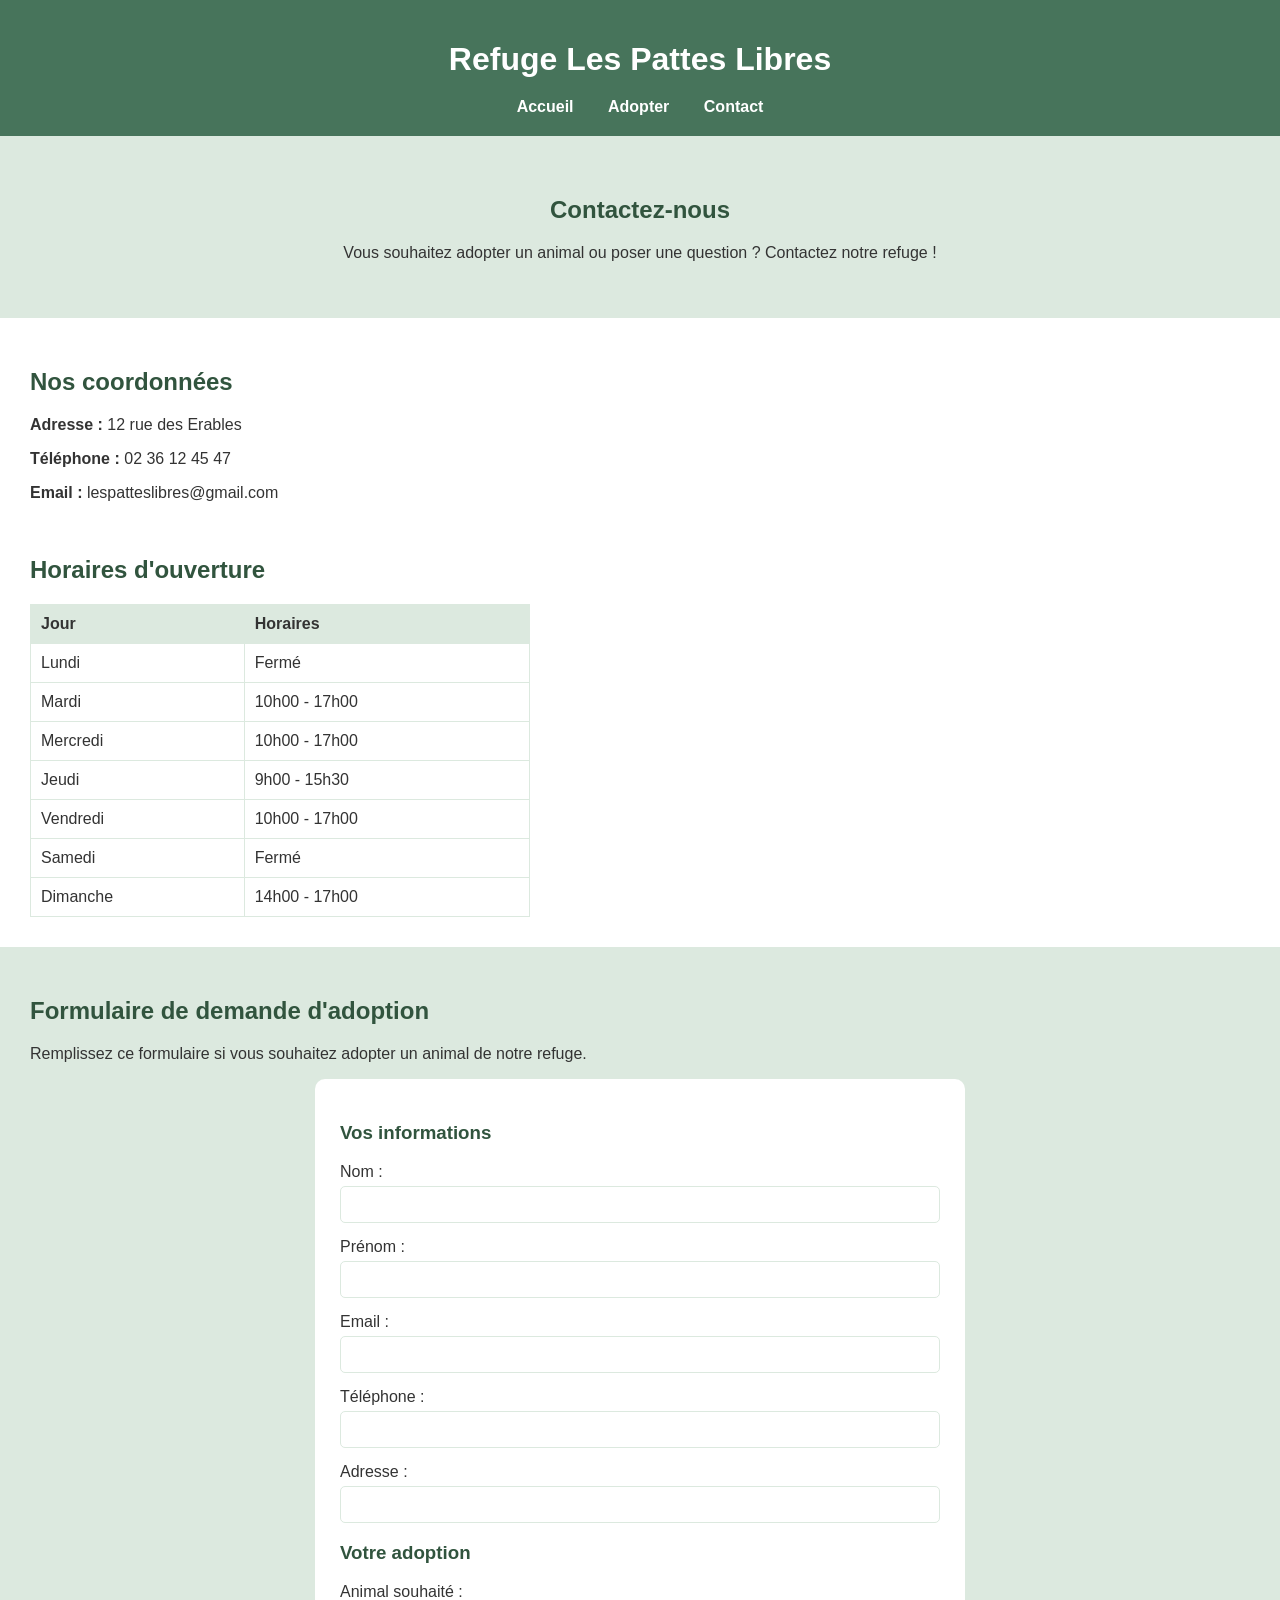
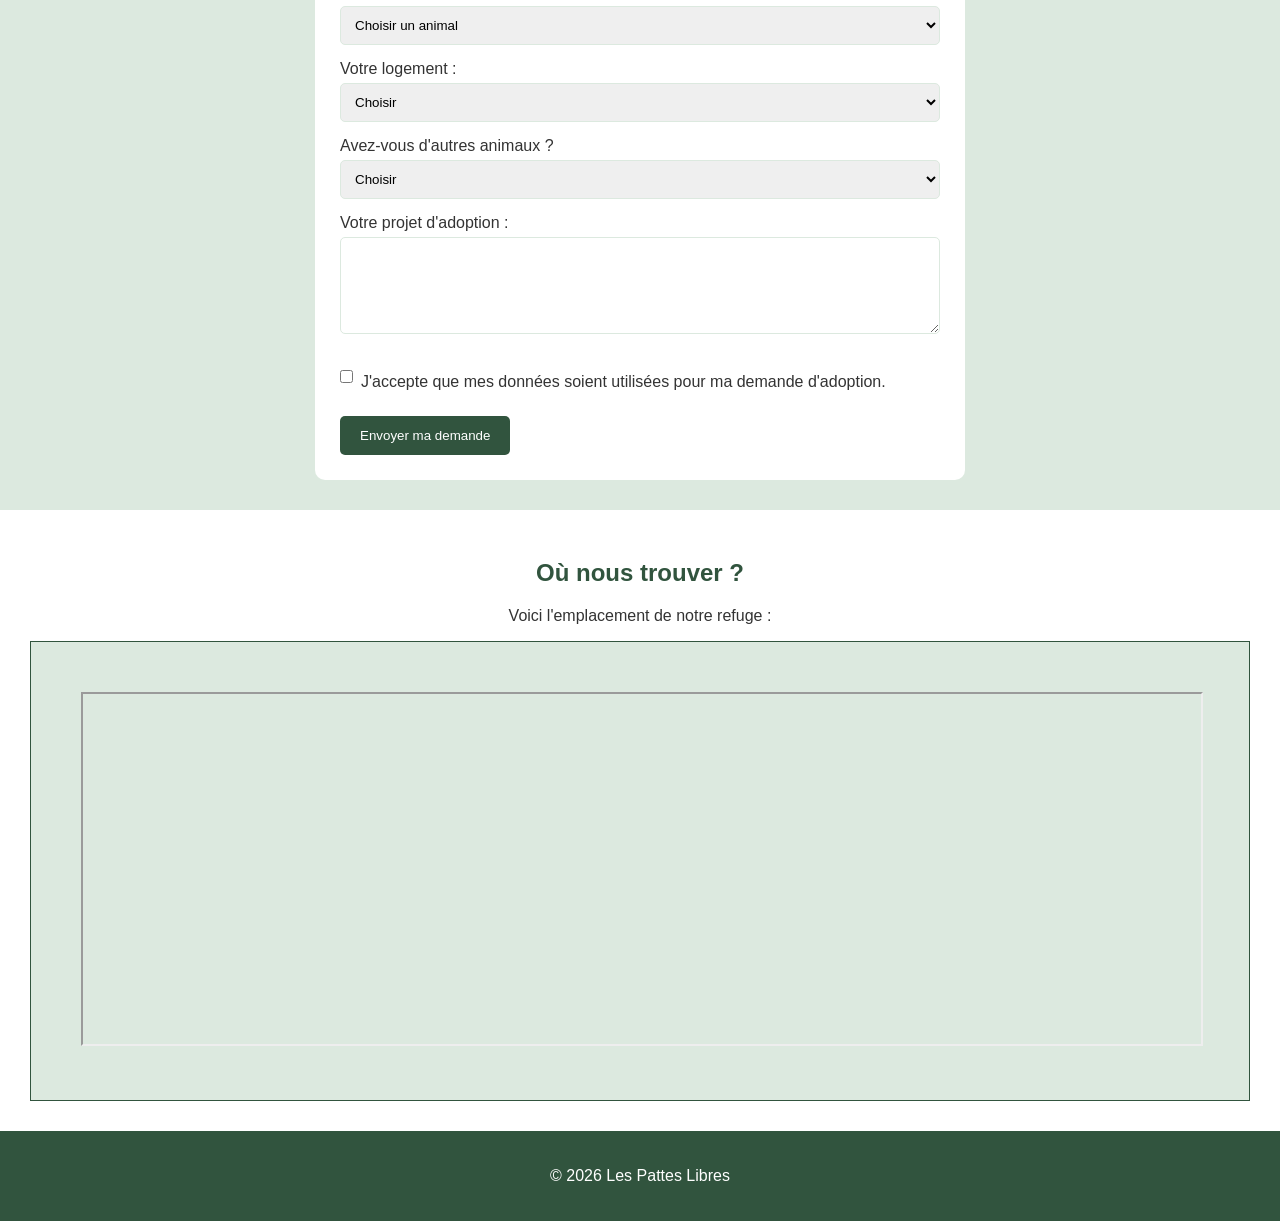
<file: index.html>
<!DOCTYPE html>
<html lang="fr">

<head>
    <meta charset="UTF-8">
    <meta name="viewport" content="width=device-width, initial-scale=1.0">
    <title>Contact - Les Pattes Libres</title>
    <link rel="stylesheet" href="style.css">
</head>

<body>

<header>

<h1>Refuge Les Pattes Libres</h1>

  <nav>
      <a href="index.html">Accueil</a>
      <a href="adopter.html">Adopter</a>
      <a href="contact.html">Contact</a>
  </nav> 

</header>

<main>

<section class="bienvenue">
<h2>Contactez-nous</h2>
<p>
Vous souhaitez adopter un animal ou poser une question ?
Contactez notre refuge !
</p>
</section>

<section class="informations">
<h2>Nos coordonnées</h2>
  <p><strong>Adresse :</strong> 12 rue des Erables</p>
  <p><strong>Téléphone :</strong> 02 36 12 45 47</p>
  <p><strong>Email :</strong> lespatteslibres@gmail.com</p>

  <br>

<h2>Horaires d'ouverture</h2>

<table>
  <tr>
      <th>Jour</th>
      <th>Horaires</th>
  </tr>
  
  <tr>
      <td>Lundi</td>
      <td>Fermé</td>
  </tr>
  <tr>
      <td>Mardi</td>
      <td>10h00 - 17h00</td>
  </tr>
  <tr>
      <td>Mercredi</td>
      <td>10h00 - 17h00</td>
  </tr>
  <tr>
      <td>Jeudi</td>
      <td>9h00 - 15h30</td>
  </tr>
  <tr>
      <td>Vendredi</td>
      <td>10h00 - 17h00</td>
  </tr>
  <tr>
      <td>Samedi</td>
      <td>Fermé</td>
  </tr>
  <tr>
      <td>Dimanche</td>
      <td>14h00 - 17h00</td>
  </tr>
</table>
</section>

<section class="adoption">
<h2>Formulaire de demande d'adoption</h2>

<p>
Remplissez ce formulaire si vous souhaitez adopter un animal de notre refuge.
</p>

<form action="#" method="post">

<h3>Vos informations</h3>

<label for="nom">Nom :</label>
<input type="text" id="nom" name="nom" required>
<label for="prenom">Prénom :</label>
<input type="text" id="prenom" name="prenom" required>
<label for="email">Email :</label>
<input type="email" id="email" name="email" required>
<label for="telephone">Téléphone :</label>
<input type="tel" id="telephone" name="telephone" required>
<label for="adresse">Adresse :</label>
<input type="text" id="adresse" name="adresse" required>                

<h3>Votre adoption</h3>

<label for="animal">Animal souhaité :</label>

<select id="animal" name="animal" required>
    <option value="">Choisir un animal</option>
    <option value="max">Max - Chien</option>
    <option value="rex">Rex - Chien</option>
    <option value="bella">Bella - Chienne</option>
    <option value="luna">Luna - Chatte</option>
    <option value="simba">Simba - Chat</option>
    <option value="milo">Milo - Chat</option>
</select>


</select>

<label for="logement">Votre logement :</label>
<select id="logement" name="logement" required>
    <option value="">Choisir</option>
    <option value="maison">Maison</option>
    <option value="appartement">Appartement</option>
</select>

<label for="animaux">Avez-vous d'autres animaux ?</label>
<select id="animaux" name="animaux" required>
    <option value="">Choisir</option>
    <option value="oui">Oui</option>
    <option value="non">Non</option>
</select>

<label for="projet">Votre projet d'adoption :</label>
<textarea id="projet" name="projet" rows="5" required></textarea>

<div class="accord">
<input type="checkbox" id="accord" name="accord" required>
<label for="accord">
J'accepte que mes données soient utilisées pour ma demande d'adoption.
</label>
</div>

<button type="submit">Envoyer ma demande</button>

</form>
</section>

<section class="localisation">
<h2>Où nous trouver ?</h2>

<p>Voici l'emplacement de notre refuge :</p>

<div class="plan">
    <iframe
        src=https://www.google.com/maps?q=Chartres,France&output=embed 
        width= 100%
        height=350
        title="Plan d'accès au refuge Les Pattes Libres à Chartres">
    </iframe>
</div>
</section>

</main>

<footer>
         <p>© 2026 Les Pattes Libres</p>

</body>
</html>
</file>
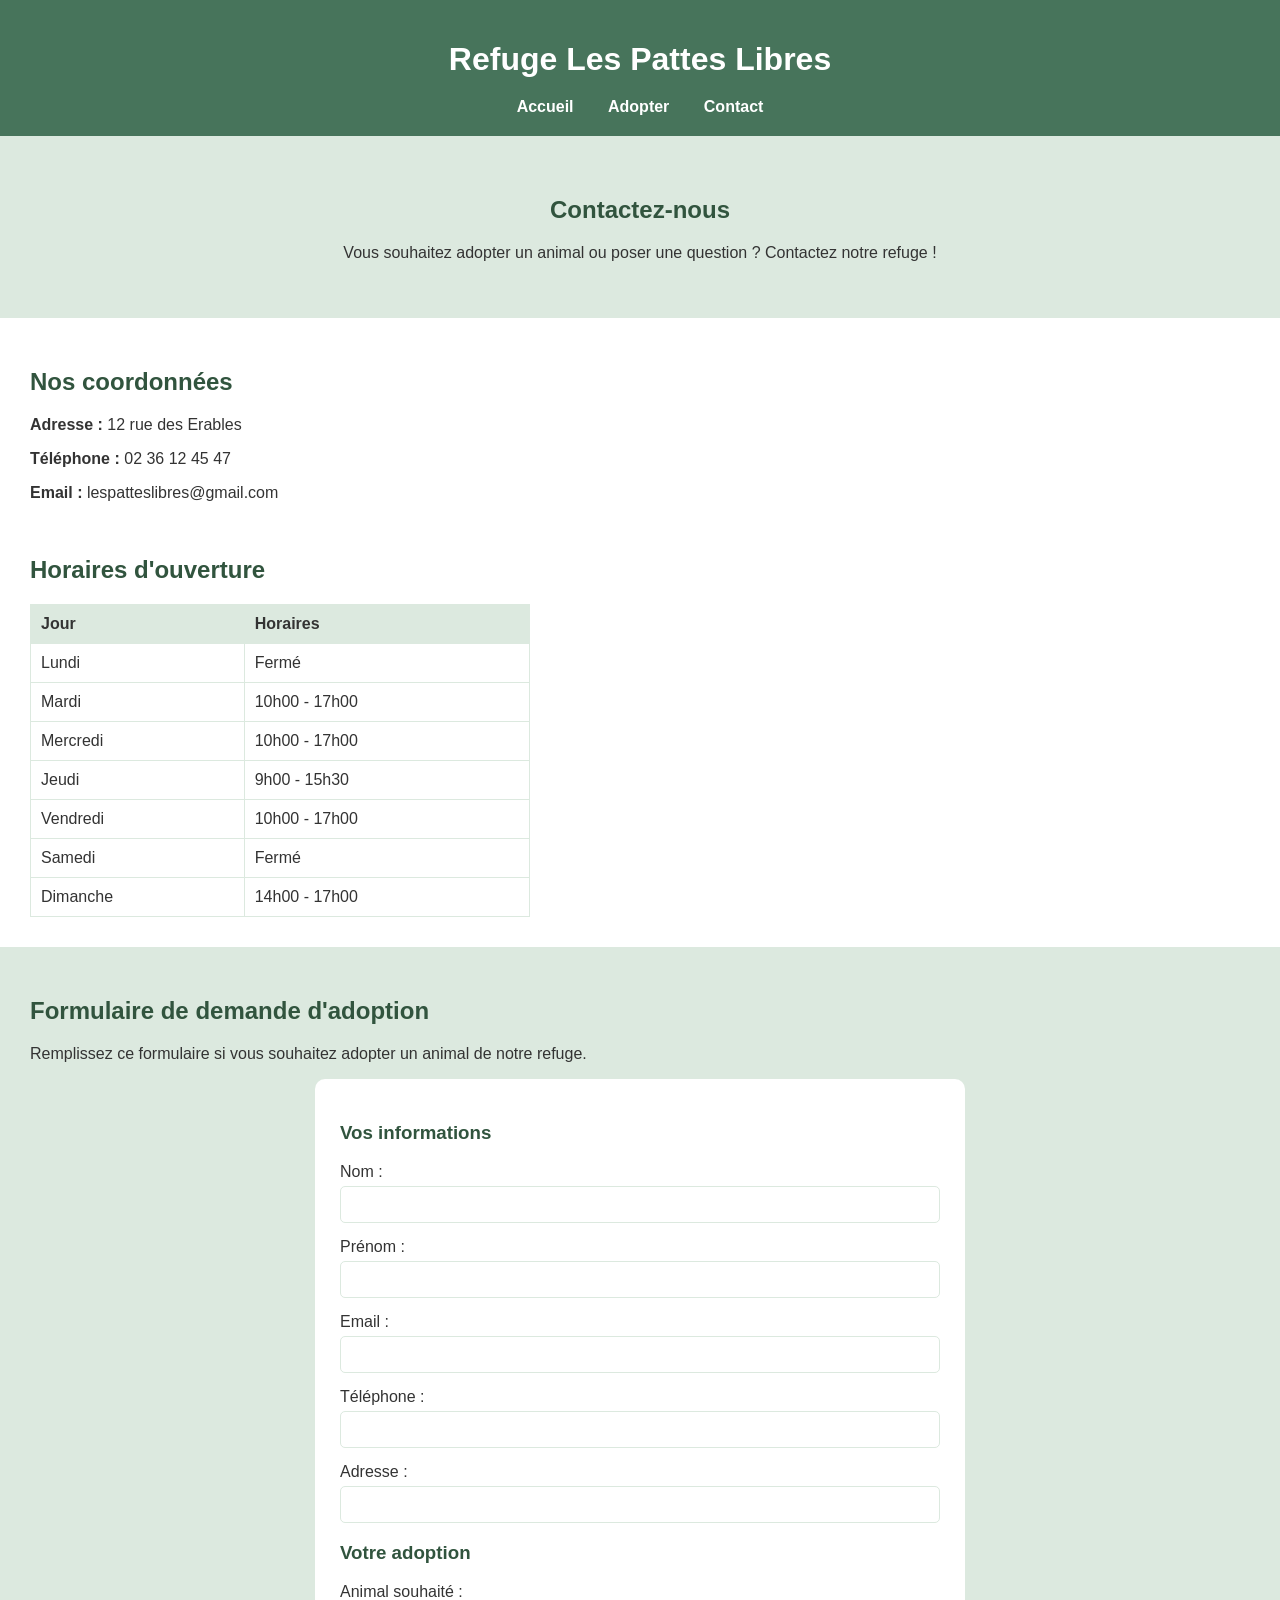
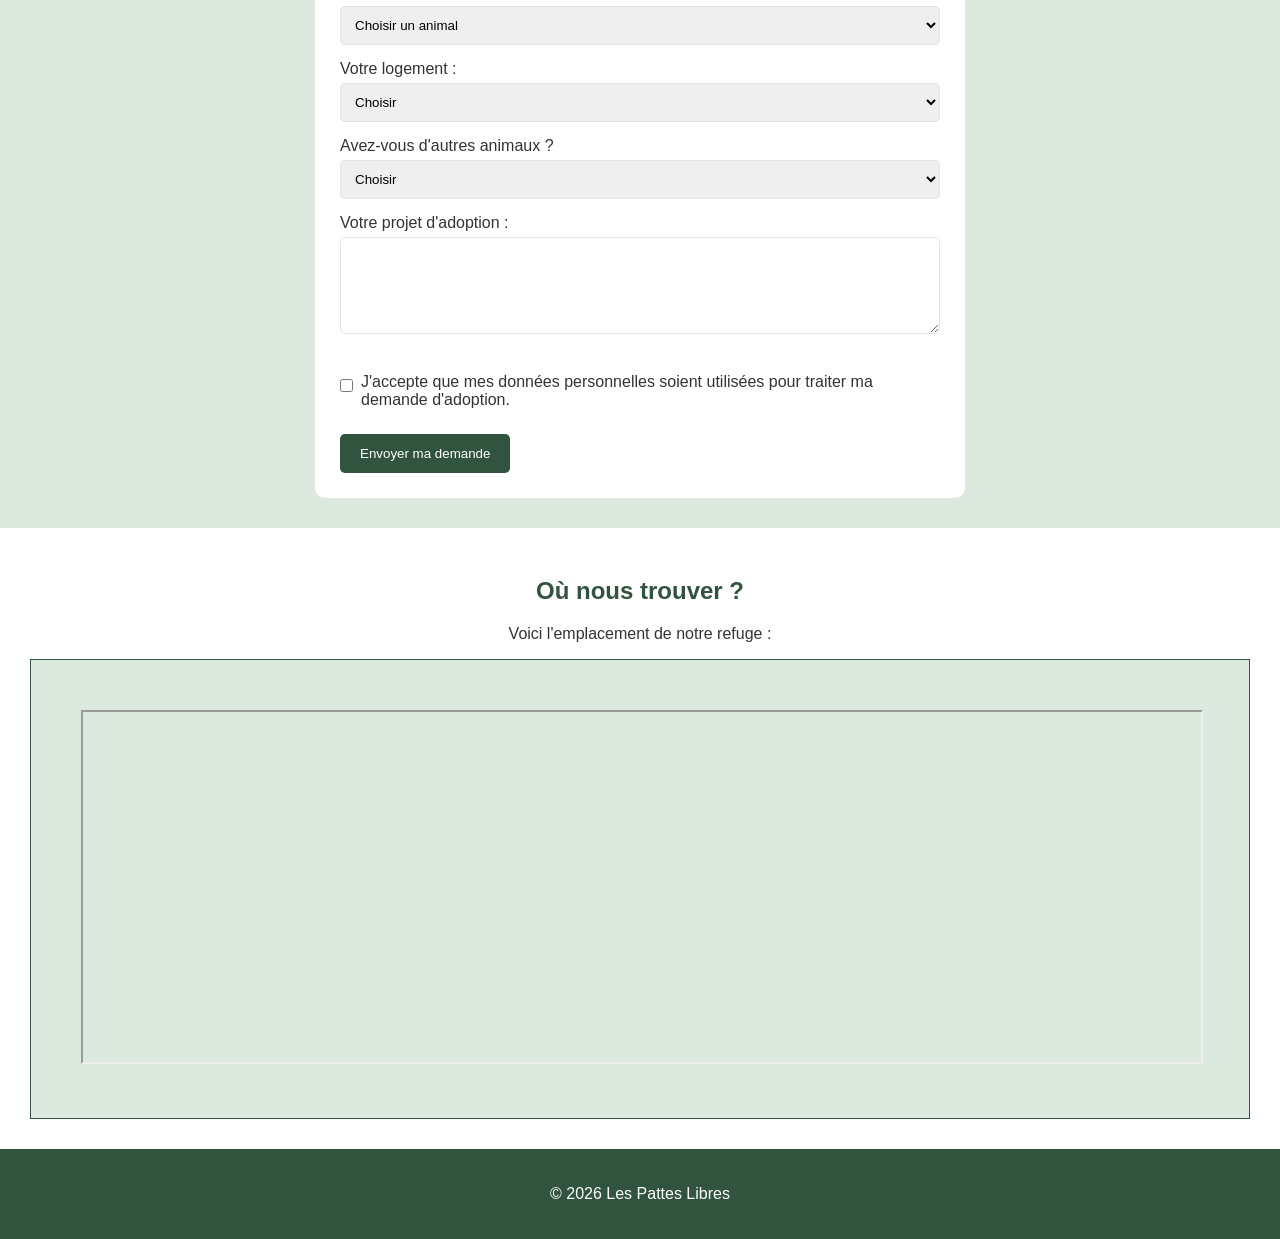
<file: contact.html>
<!DOCTYPE html>
<html lang="fr">

<head>
    <meta charset="UTF-8">
    <meta name="viewport" content="width=device-width, initial-scale=1.0">
    <title>Contact - Les Pattes Libres</title>
    <link rel="stylesheet" href="style-rina.css">
</head>

<body>

<header>

<h1>Refuge Les Pattes Libres</h1>

  <nav>
      <a href="index.html">Accueil</a>
      <a href="adopter.html">Adopter</a>
      <a href="contact.html">Contact</a>
  </nav> 

</header>

<main>

<section class="bienvenue">
<h2>Contactez-nous</h2>
<p>
Vous souhaitez adopter un animal ou poser une question ?
Contactez notre refuge !
</p>
</section>

<section class="informations">
<h2>Nos coordonnées</h2>
  <p><strong>Adresse :</strong> 12 rue des Erables</p>
  <p><strong>Téléphone :</strong> 02 36 12 45 47</p>
  <p><strong>Email :</strong> lespatteslibres@gmail.com</p>

  <br>

<h2>Horaires d'ouverture</h2>

<table>
  <tr>
      <th>Jour</th>
      <th>Horaires</th>
  </tr>
  
  <tr>
      <td>Lundi</td>
      <td>Fermé</td>
  </tr>
  <tr>
      <td>Mardi</td>
      <td>10h00 - 17h00</td>
  </tr>
  <tr>
      <td>Mercredi</td>
      <td>10h00 - 17h00</td>
  </tr>
  <tr>
      <td>Jeudi</td>
      <td>9h00 - 15h30</td>
  </tr>
  <tr>
      <td>Vendredi</td>
      <td>10h00 - 17h00</td>
  </tr>
  <tr>
      <td>Samedi</td>
      <td>Fermé</td>
  </tr>
  <tr>
      <td>Dimanche</td>
      <td>14h00 - 17h00</td>
  </tr>
</table>
</section>

<section class="adoption">
<h2>Formulaire de demande d'adoption</h2>

<p>
Remplissez ce formulaire si vous souhaitez adopter un animal de notre refuge.
</p>

<form action="#" method="post">

<h3>Vos informations</h3>

<label for="nom">Nom :</label>
<input type="text" id="nom" name="nom" required>
<label for="prenom">Prénom :</label>
<input type="text" id="prenom" name="prenom" required>
<label for="email">Email :</label>
<input type="email" id="email" name="email" required>
<label for="telephone">Téléphone :</label>
<input type="tel" id="telephone" name="telephone" required>
<label for="adresse">Adresse :</label>
<input type="text" id="adresse" name="adresse" required>                

<h3>Votre adoption</h3>

<label for="animal">Animal souhaité :</label>

<select id="animal" name="animal" required>
    <option value="">Choisir un animal</option>
     <option value="biscuit">Biscuit </option>
    <option value="moka">Moka</option>
    <option value="nala">Nala</option>
    <option value="luna">Luna</option>
    <option value="max">Max</option>
    <option value="rex">Rex</option>
    <option value="bella">Bella</option>
    
</select>


</select>

<label for="logement">Votre logement :</label>
<select id="logement" name="logement" required>
    <option value="">Choisir</option>
    <option value="maison">Maison</option>
    <option value="appartement">Appartement</option>
</select>

<label for="animaux">Avez-vous d'autres animaux ?</label>
<select id="animaux" name="animaux" required>
    <option value="">Choisir</option>
    <option value="oui">Oui</option>
    <option value="non">Non</option>
</select>

<label for="projet">Votre projet d'adoption :</label>
<textarea id="projet" name="projet" rows="5" required></textarea>


<div class="accord">
    <input type="checkbox" id="accord" name="accord" required>
    <label for="accord">
        J'accepte que mes données personnelles soient utilisées pour traiter ma demande d'adoption.
    </label>
</div>


<button type="submit">Envoyer ma demande</button>

</form>
</section>

<section class="localisation">
<h2>Où nous trouver ?</h2>

<p>Voici l'emplacement de notre refuge :</p>

<div class="plan">
    <iframe
        src=https://www.google.com/maps?q=Chartres,France&output=embed 
        width= 100%
        height=350
        title="Plan d'accès au refuge Les Pattes Libres à Chartres">
    </iframe>
</div>
</section>

</main>

<footer>
         <p>© 2026 Les Pattes Libres</p>
</footer>

</body>
</html>
</file>
<file: style.css>
body {
  margin: 0;
  font-family: Arial, sans-serif;
  background-color: white;
  color: #333333;
}

header {
  background-color: #47745b;
  color: white;
  text-align: center;
  padding: 20px;
}

header h1 {
  margin-bottom: 20px;
}

nav a {
  color: white;
  text-decoration: none;
  margin: 15px;
  font-weight: bold;
}

.bienvenue {
  background-color: #dce9df;
  text-align: center;
  padding: 40px 20px;
}

section {
  padding: 30px;
}

h2 {
  color: #31543e;
}

.informations {
  background-color: white;
}

table {
  border-collapse: collapse;
  width: 100%;
  max-width: 500px;
}

th,
td {
  border: 1px solid #dce9df;
  padding: 10px;
  text-align: left;
}

th {
  background-color: #dce9df;
}

.adoption {
  background-color: #dce9df;
}

form {
  background-color: white;
  padding: 25px;
  max-width: 600px;
  margin: auto;
  border-radius: 10px;
}

form h3 {
  color: #31543e;
}

label {
  display: block;
  margin-top: 15px;
  margin-bottom: 5px;
}

input,
select,
textarea {
  width: 100%;
  padding: 10px;
  border: 1px solid #dce9df;
  border-radius: 5px;
  box-sizing: border-box;
}

.accord {
  margin-top: 20px;
}
.accord {
  display: flex;
  align-items: center;
  gap: 8px;
}

.accord input {
  width: auto;
  margin: 0;
}

.accord label {
  display: inline;
}

button {
  background-color: #31543e;
  color: white;
  padding: 12px 20px;
  border: none;
  border-radius: 5px;
  margin-top: 20px;
  cursor: pointer;
}

button:hover {
  background-color: #31543e;
}

.localisation {
  text-align: center;
}

.plan {
  background-color: #dce9df;
  padding: 50px;
  border: 1px solid #31543e;
}

footer {
  background-color: #31543e;
  color: white;
  text-align: center;
  padding: 20px;
}
</file>
<file: style-rina.css>
body {
  margin: 0;
  font-family: Arial, sans-serif;
  background-color: white;
  color: #333333;
}

header {
  background-color: #47745b;
  color: white;
  text-align: center;
  padding: 20px;
}

header h1 {
  margin-bottom: 20px;
}

nav a {
  color: white;
  text-decoration: none;
  margin: 15px;
  font-weight: bold;
}

.bienvenue {
  background-color: #dce9df;
  text-align: center;
  padding: 40px 20px;
}

section {
  padding: 30px;
}

h2 {
  color: #31543e;
}

.informations {
  background-color: white;
}

table {
  border-collapse: collapse;
  width: 100%;
  max-width: 500px;
}

th,
td {
  border: 1px solid #dce9df;
  padding: 10px;
  text-align: left;
}

th {
  background-color: #dce9df;
}

.adoption {
  background-color: #dce9df;
}

form {
  background-color: white;
  padding: 25px;
  max-width: 600px;
  margin: auto;
  border-radius: 10px;
}

form h3 {
  color: #31543e;
}

label {
  display: block;
  margin-top: 15px;
  margin-bottom: 5px;
}

input,
select,
textarea {
  width: 100%;
  padding: 10px;
  border: 1px solid #dce9df;
  border-radius: 5px;
  box-sizing: border-box;
}

.accord {
  margin-top: 20px;
}
.accord {
  display: flex;
  align-items: center;
  gap: 8px;
}

.accord input {
  width: auto;
  margin: 0;
}

.accord label {
  display: inline;
}

button {
  background-color: #31543e;
  color: white;
  padding: 12px 20px;
  border: none;
  border-radius: 5px;
  margin-top: 20px;
  cursor: pointer;
}

button:hover {
  background-color: #31543e;
}

.localisation {
  text-align: center;
}

.plan {
  background-color: #dce9df;
  padding: 50px;
  border: 1px solid #31543e;
}

footer {
  background-color: #31543e;
  color: white;
  text-align: center;
  padding: 20px;
}
</file>
